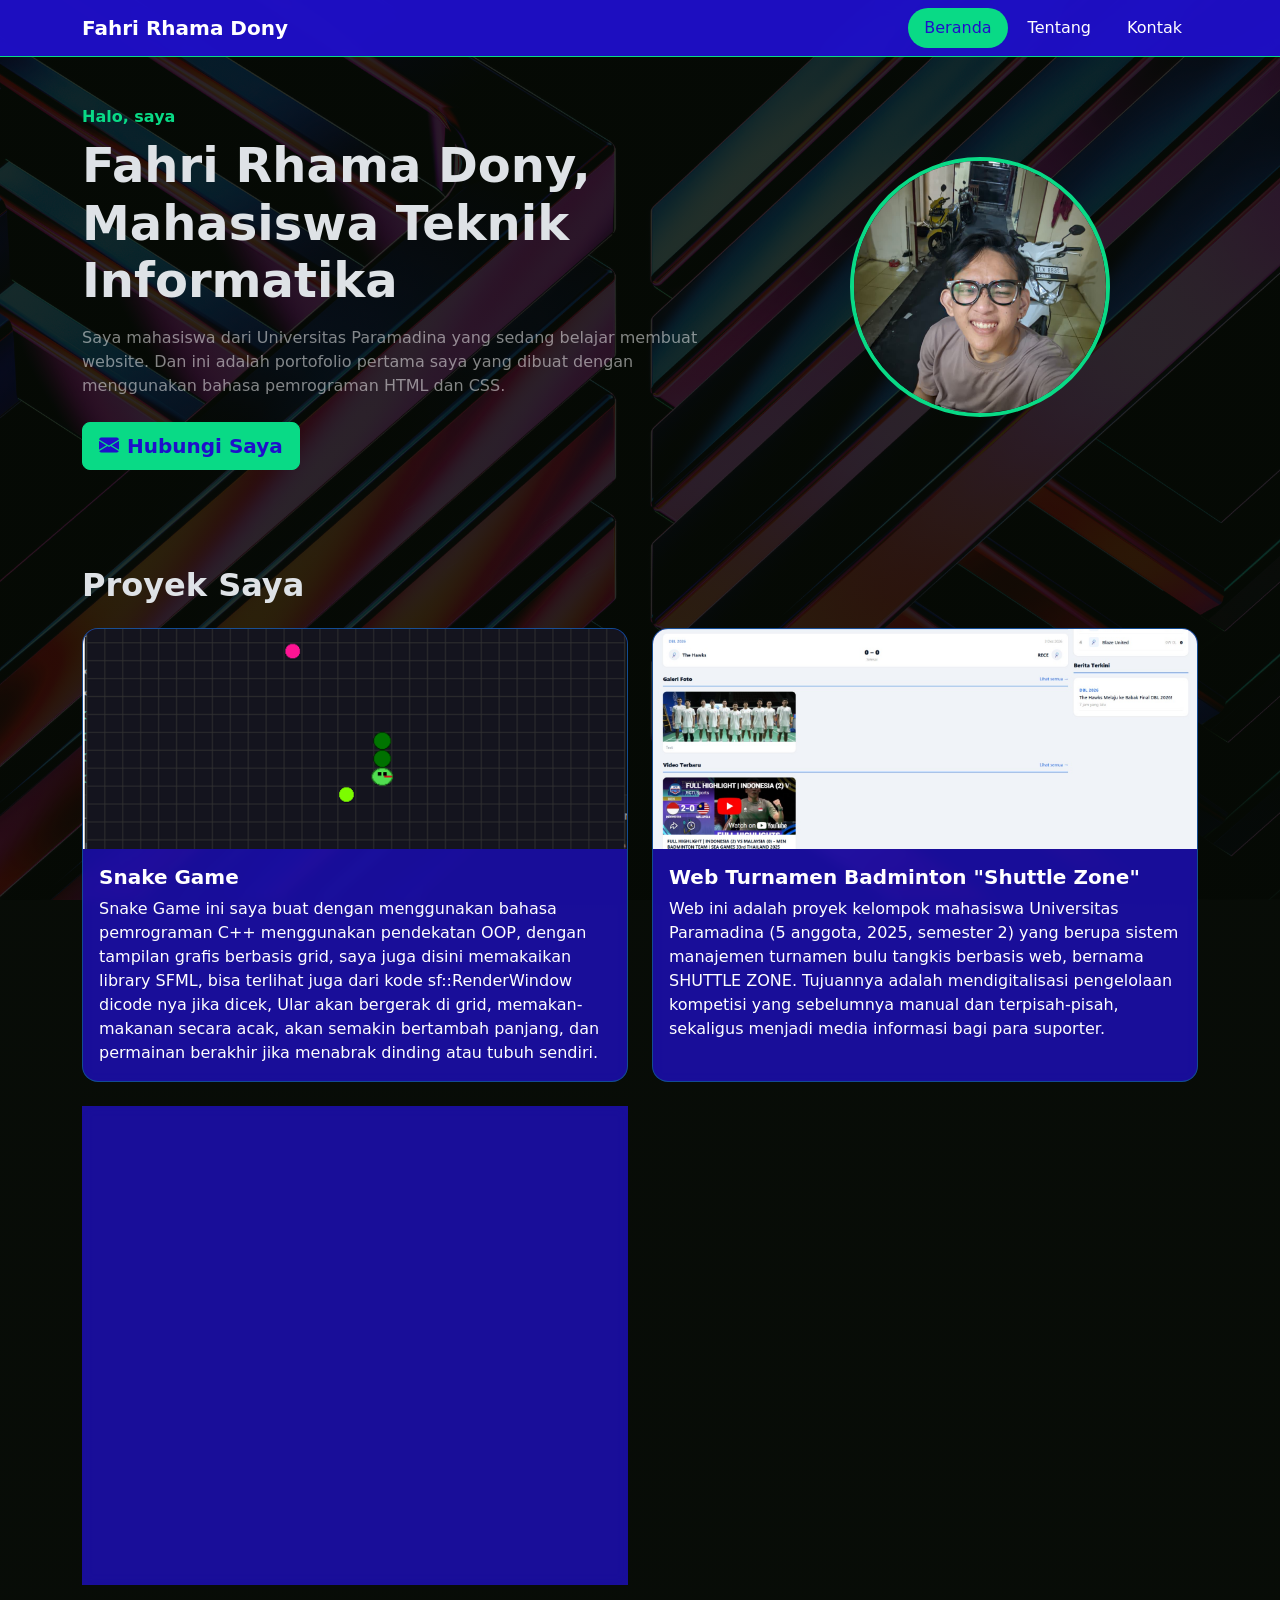
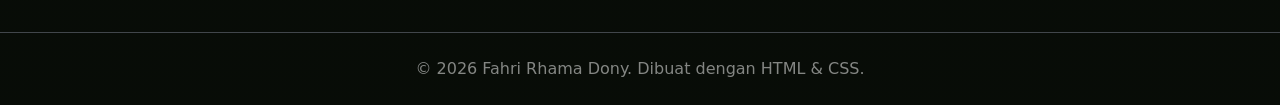
<file: index.html>
<!DOCTYPE html>
<html lang="id" data-bs-theme="dark">
<head>
  <meta charset="UTF-8">
  <meta name="viewport" content="width=device-width, initial-scale=1.0">
  <title>Beranda | Portofolio Fahri Rhama Dony</title>
  <link href="https://cdn.jsdelivr.net/npm/bootstrap@5.3.3/dist/css/bootstrap.min.css" rel="stylesheet">
  <link href="https://cdn.jsdelivr.net/npm/bootstrap-icons@1.11.3/font/bootstrap-icons.min.css" rel="stylesheet">
  <link rel="stylesheet" href="style.css">
</head>
<body>

  <nav class="navbar navbar-expand-lg navbar-custom sticky-top">
    <div class="container">
      <a class="navbar-brand fw-bold" href="index.html">Fahri Rhama Dony</a>
      <button class="navbar-toggler border-0" type="button"
              data-bs-toggle="collapse" data-bs-target="#navMenu"
              aria-controls="navMenu" aria-expanded="false" aria-label="Toggle navigation">
        <span class="navbar-toggler-icon"></span>
      </button>
      <div class="collapse navbar-collapse" id="navMenu">
        <ul class="navbar-nav ms-auto gap-1">
          <li class="nav-item"><a class="nav-link active" href="index.html">Beranda</a></li>
          <li class="nav-item"><a class="nav-link" href="tentang.html">Tentang</a></li>
          <li class="nav-item"><a class="nav-link" href="kontak.html">Kontak</a></li>
        </ul>
      </div>
    </div>
  </nav>

  <main class="container py-5">

    <!-- Hero -->
    <section class="row align-items-center g-5">
      <div class="col-lg-7 text-center text-lg-start">
        <p class="text-accent fw-semibold mb-2">Halo, saya</p>
        <h1 class="display-5 fw-bold mb-3">Fahri Rhama Dony, Mahasiswa Teknik Informatika</h1>
        <p class="text-white-50 mb-4">
          Saya mahasiswa dari Universitas Paramadina yang sedang belajar membuat website.
          Dan ini adalah portofolio pertama saya yang dibuat dengan menggunakan bahasa
          pemrograman HTML dan CSS.
        </p>
        <a href="kontak.html" class="btn btn-accent btn-lg">
          <i class="bi bi-envelope-fill me-2"></i>Hubungi Saya
        </a>
      </div>
      <div class="col-lg-5 text-center">
        <img src="asset/Profile.jpeg" alt="Foto profil" class="hero-img rounded-circle">
      </div>
    </section>

    <!-- Proyek -->
    <section class="mt-5 pt-5">
      <h2 class="fw-bold mb-4">Proyek Saya</h2>
      <div class="row g-4">
        <div class="col-md-6">
          <article class="card card-custom h-100">
            <img src="asset/Proyek 1.png" class="card-img-top" alt="Proyek 1">
            <div class="card-body">
              <h3 class="h5 card-title fw-bold">Snake Game</h3>
              <p class="card-text">
                Snake Game ini saya buat dengan menggunakan bahasa pemrograman C++ menggunakan
                pendekatan OOP, dengan tampilan grafis berbasis grid, saya juga disini memakaikan
                library SFML, bisa terlihat juga dari kode sf::RenderWindow dicode nya jika dicek,
                Ular akan bergerak di grid, memakan-makanan secara acak, akan semakin bertambah
                panjang, dan permainan berakhir jika menabrak dinding atau tubuh sendiri.
              </p>
            </div>
          </article>
        </div>
        <div class="col-md-6">
          <article class="card card-custom h-100">
            <img src="asset/Proyek 2.jpeg" class="card-img-top" alt="Proyek 2">
            <div class="card-body">
              <h3 class="h5 card-title fw-bold">Web Turnamen Badminton "Shuttle Zone"</h3>
              <p class="card-text">
                Web ini adalah proyek kelompok mahasiswa Universitas Paramadina (5 anggota,
                2025, semester 2) yang berupa sistem manajemen turnamen bulu tangkis berbasis
                web, bernama SHUTTLE ZONE. Tujuannya adalah mendigitalisasi pengelolaan
                kompetisi yang sebelumnya manual dan terpisah-pisah, sekaligus menjadi media
                informasi bagi para suporter.
              </p>
            </div>
          </article>
        </div>
        <div class="col-md-6">
          <article class="card card-custom h-100">
            <img src="asset/Proyek 3.png" class="card-img-top" alt="Proyek 3">
            <div class="card-body">
              <h3 class="h5 card-title fw-bold">Monster Blocks</h3>
              <p class="card-text">
                Monster Blocks sebuah game arcade sederhana bergaya breakout/tetris hybrid, di mana pemain mengendalikan sebuah paddle atau karakter untuk menghancurkan blok-blok monster yang tersusun di layar; setiap blok memiliki warna dan mungkin jumlah HP berbeda, dan ketika dihancurkan bisa memunculkan efek suara, partikel, atau skor bertambah, sementara pemain harus menghindari bola atau serangan monster yang jatuh agar tidak kehilangan nyawa. 
              </p>
            </div>
          </article>
        </div>
      </div>
    </section>

  </main>

  <footer class="text-center py-4 text-white-50 border-top border-secondary-subtle">
    <p class="mb-0">&copy; 2026 Fahri Rhama Dony. Dibuat dengan HTML &amp; CSS.</p>
  </footer>

  <script src="https://cdn.jsdelivr.net/npm/bootstrap@5.3.3/dist/js/bootstrap.bundle.min.js"></script>
</body>
</html>
</file>
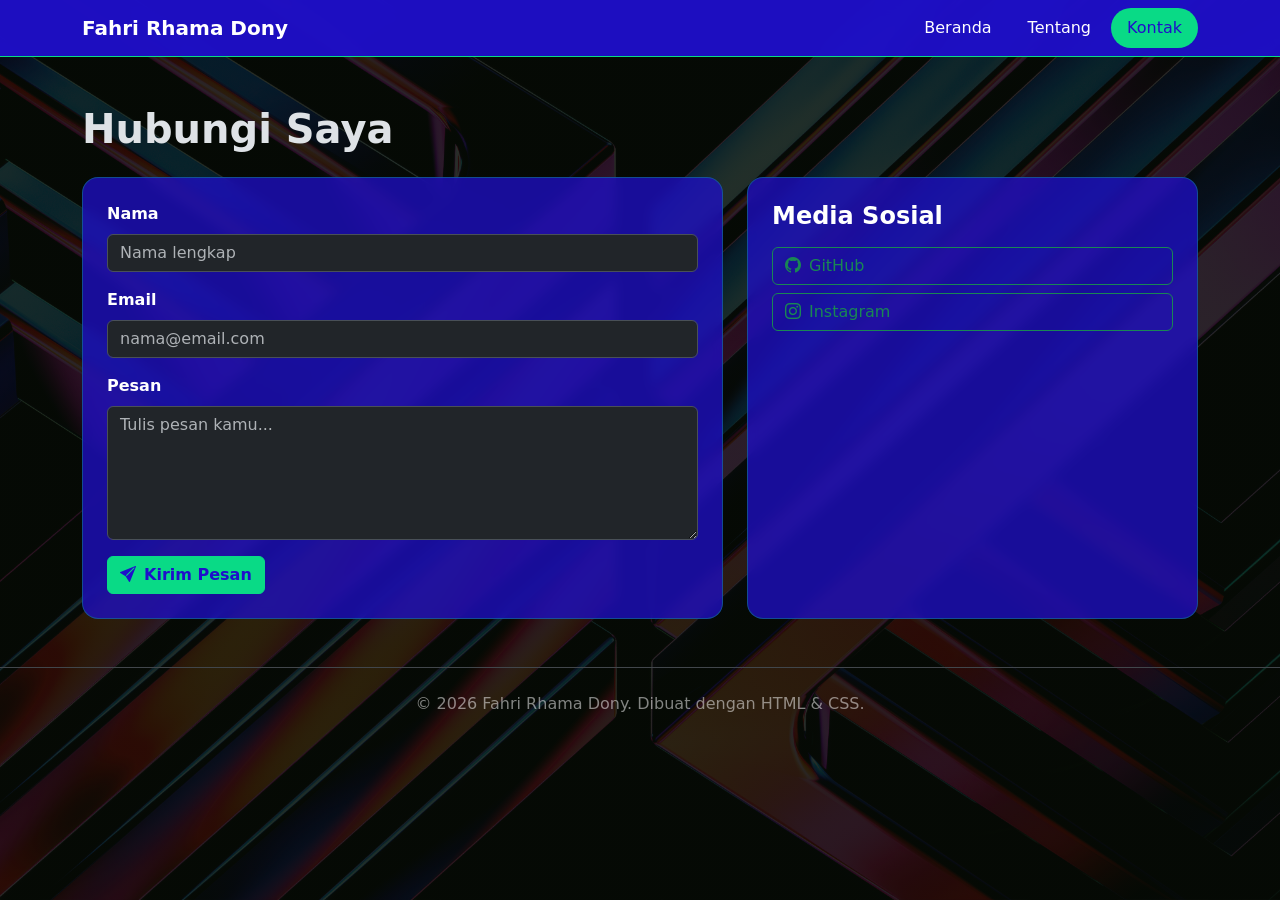
<file: kontak.html>
<!DOCTYPE html>
<html lang="id" data-bs-theme="dark">
<head>
  <meta charset="UTF-8">
  <meta name="viewport" content="width=device-width, initial-scale=1.0">
  <title>Kontak | Portofolio Fahri Rhama Dony</title>
  <link href="https://cdn.jsdelivr.net/npm/bootstrap@5.3.3/dist/css/bootstrap.min.css" rel="stylesheet">
  <link href="https://cdn.jsdelivr.net/npm/bootstrap-icons@1.11.3/font/bootstrap-icons.min.css" rel="stylesheet">
  <link rel="stylesheet" href="style.css">
</head>
<body>

  <nav class="navbar navbar-expand-lg navbar-custom sticky-top">
    <div class="container">
      <a class="navbar-brand fw-bold" href="index.html">Fahri Rhama Dony</a>
      <button class="navbar-toggler border-0" type="button"
              data-bs-toggle="collapse" data-bs-target="#navMenu"
              aria-controls="navMenu" aria-expanded="false" aria-label="Toggle navigation">
        <span class="navbar-toggler-icon"></span>
      </button>
      <div class="collapse navbar-collapse" id="navMenu">
        <ul class="navbar-nav ms-auto gap-1">
          <li class="nav-item"><a class="nav-link" href="index.html">Beranda</a></li>
          <li class="nav-item"><a class="nav-link" href="tentang.html">Tentang</a></li>
          <li class="nav-item"><a class="nav-link active" href="kontak.html">Kontak</a></li>
        </ul>
      </div>
    </div>
  </nav>

  <main class="container py-5">
    <h1 class="fw-bold mb-4">Hubungi Saya</h1>

    <div class="row g-4">
      <!-- Form -->
      <div class="col-lg-7">
        <section class="card card-custom h-100">
          <div class="card-body p-4">
            <form action="#" method="post">
              <div class="mb-3">
                <label for="nama" class="form-label fw-semibold">Nama</label>
                <input type="text" class="form-control" id="nama" name="nama"
                       placeholder="Nama lengkap" required>
              </div>
              <div class="mb-3">
                <label for="email" class="form-label fw-semibold">Email</label>
                <input type="email" class="form-control" id="email" name="email"
                       placeholder="nama@email.com" required>
              </div>
              <div class="mb-3">
                <label for="pesan" class="form-label fw-semibold">Pesan</label>
                <textarea class="form-control" id="pesan" name="pesan" rows="5"
                          placeholder="Tulis pesan kamu..."></textarea>
              </div>
              <button type="submit" class="btn btn-accent">
                <i class="bi bi-send-fill me-2"></i>Kirim Pesan
              </button>
            </form>
          </div>
        </section>
      </div>

      <!-- Media Sosial -->
      <div class="col-lg-5">
        <section class="card card-custom h-100">
          <div class="card-body p-4">
            <h2 class="h4 fw-bold mb-3">Media Sosial</h2>
            <div class="d-flex flex-column gap-2">
              <a href="https://github.com" target="_blank"
                 class="btn btn-outline-success d-flex align-items-center gap-2">
                <i class="bi bi-github"></i> GitHub
              </a>
              <a href="https://instagram.com" target="_blank"
                 class="btn btn-outline-success d-flex align-items-center gap-2">
                <i class="bi bi-instagram"></i> Instagram
              </a>
            </div>
          </div>
        </section>
      </div>
    </div>
  </main>

  <footer class="text-center py-4 text-white-50 border-top border-secondary-subtle">
    <p class="mb-0">&copy; 2026 Fahri Rhama Dony. Dibuat dengan HTML &amp; CSS.</p>
  </footer>

  <script src="https://cdn.jsdelivr.net/npm/bootstrap@5.3.3/dist/js/bootstrap.bundle.min.js"></script>
</body>
</html>
</file>
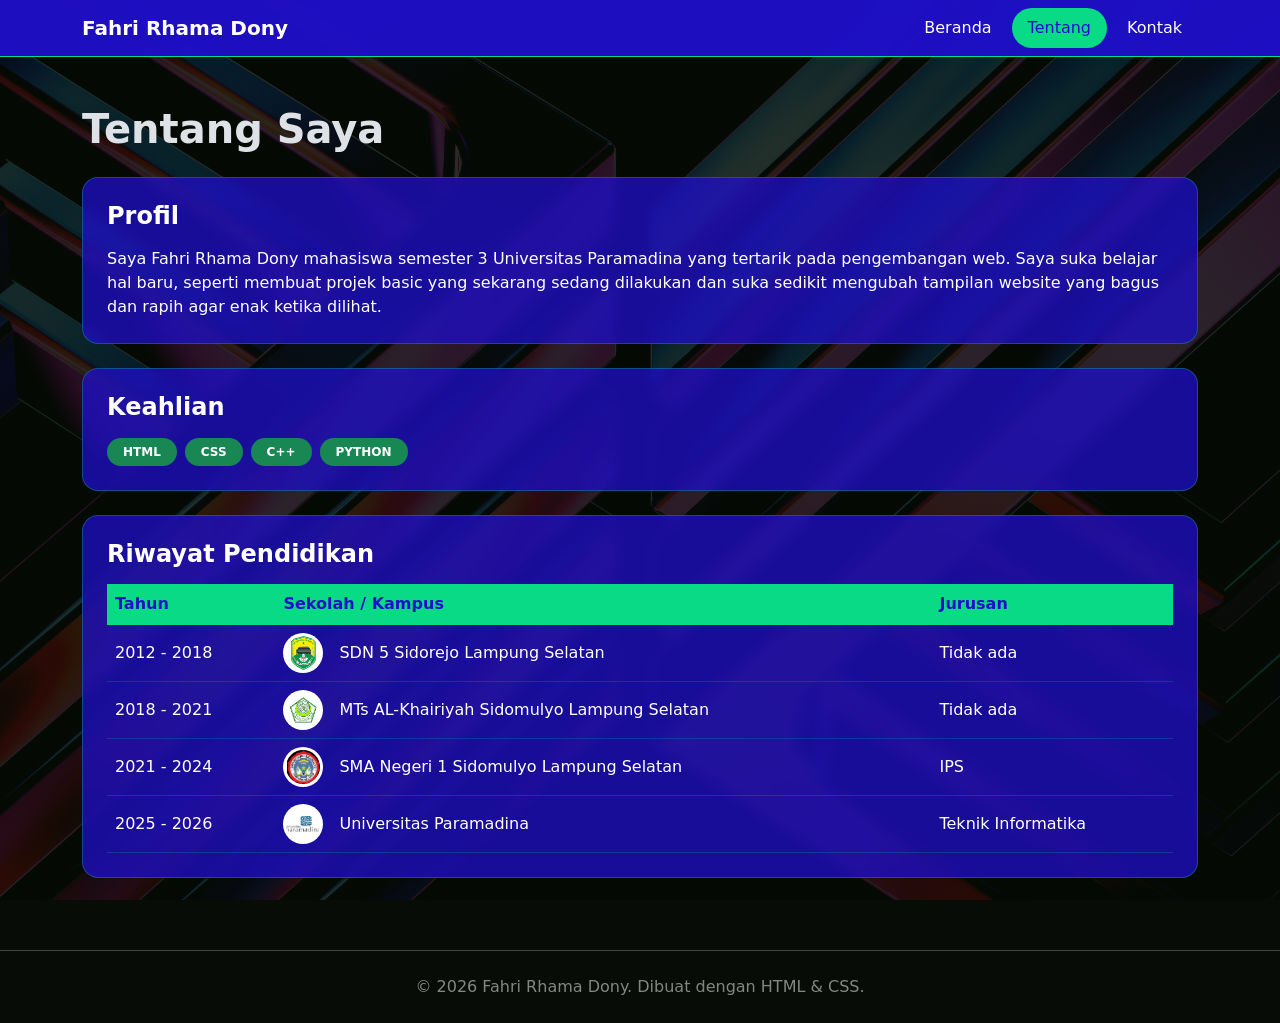
<file: tentang.html>
<!DOCTYPE html>
<html lang="id" data-bs-theme="dark">
<head>
  <meta charset="UTF-8">
  <meta name="viewport" content="width=device-width, initial-scale=1.0">
  <title>Tentang | Portofolio Fahri Rhama Dony</title>
  <link href="https://cdn.jsdelivr.net/npm/bootstrap@5.3.3/dist/css/bootstrap.min.css" rel="stylesheet">
  <link href="https://cdn.jsdelivr.net/npm/bootstrap-icons@1.11.3/font/bootstrap-icons.min.css" rel="stylesheet">
  <link rel="stylesheet" href="style.css">
</head>
<body>

  <nav class="navbar navbar-expand-lg navbar-custom sticky-top">
    <div class="container">
      <a class="navbar-brand fw-bold" href="index.html">Fahri Rhama Dony</a>
      <button class="navbar-toggler border-0" type="button"
              data-bs-toggle="collapse" data-bs-target="#navMenu"
              aria-controls="navMenu" aria-expanded="false" aria-label="Toggle navigation">
        <span class="navbar-toggler-icon"></span>
      </button>
      <div class="collapse navbar-collapse" id="navMenu">
        <ul class="navbar-nav ms-auto gap-1">
          <li class="nav-item"><a class="nav-link" href="index.html">Beranda</a></li>
          <li class="nav-item"><a class="nav-link active" href="tentang.html">Tentang</a></li>
          <li class="nav-item"><a class="nav-link" href="kontak.html">Kontak</a></li>
        </ul>
      </div>
    </div>
  </nav>

  <main class="container py-5">
    <h1 class="fw-bold mb-4">Tentang Saya</h1>

    <!-- Profil -->
    <section class="card card-custom mb-4">
      <div class="card-body p-4">
        <h2 class="h4 fw-bold mb-3">Profil</h2>
        <p class="mb-0">
          Saya Fahri Rhama Dony mahasiswa semester 3 Universitas Paramadina yang tertarik pada
          pengembangan web. Saya suka belajar hal baru, seperti membuat projek basic yang
          sekarang sedang dilakukan dan suka sedikit mengubah tampilan website yang bagus dan
          rapih agar enak ketika dilihat.
        </p>
      </div>
    </section>

    <!-- Keahlian -->
    <section class="card card-custom mb-4">
      <div class="card-body p-4">
        <h2 class="h4 fw-bold mb-3">Keahlian</h2>
        <div class="d-flex flex-wrap gap-2">
          <span class="badge rounded-pill text-bg-success px-3 py-2">HTML</span>
          <span class="badge rounded-pill text-bg-success px-3 py-2">CSS</span>
          <span class="badge rounded-pill text-bg-success px-3 py-2">C++</span>
          <span class="badge rounded-pill text-bg-success px-3 py-2">PYTHON</span>
        </div>
      </div>
    </section>

    <!-- Riwayat Pendidikan -->
    <section class="card card-custom mb-4">
      <div class="card-body p-4">
        <h2 class="h4 fw-bold mb-3">Riwayat Pendidikan</h2>
        <div class="table-responsive">
          <table class="table table-custom align-middle mb-0">
            <thead>
              <tr>
                <th scope="col">Tahun</th>
                <th scope="col">Sekolah / Kampus</th>
                <th scope="col">Jurusan</th>
              </tr>
            </thead>
            <tbody>
              <tr>
                <td>2012 - 2018</td>
                <td>
                  <div class="d-flex align-items-center gap-3">
                    <img src="image/logo-sd.jpg" alt="Logo SD" class="sekolah-logo">
                    <span>SDN 5 Sidorejo Lampung Selatan</span>
                  </div>
                </td>
                <td>Tidak ada</td>
              </tr>
              <tr>
                <td>2018 - 2021</td>
                <td>
                  <div class="d-flex align-items-center gap-3">
                    <img src="image/logo-smp.jpeg" alt="Logo SMP" class="sekolah-logo">
                    <span>MTs AL-Khairiyah Sidomulyo Lampung Selatan</span>
                  </div>
                </td>
                <td>Tidak ada</td>
              </tr>
              <tr>
                <td>2021 - 2024</td>
                <td>
                  <div class="d-flex align-items-center gap-3">
                    <img src="image/logo-sma.png" alt="Logo SMA Negeri 1 Sidomulyo" class="sekolah-logo">
                    <span>SMA Negeri 1 Sidomulyo Lampung Selatan</span>
                  </div>
                </td>
                <td>IPS</td>
              </tr>
              <tr>
                <td>2025 - 2026</td>
                <td>
                  <div class="d-flex align-items-center gap-3">
                    <img src="image/logo-universitas.png" alt="Logo Universitas Paramadina" class="sekolah-logo">
                    <span>Universitas Paramadina</span>
                  </div>
                </td>
                <td>Teknik Informatika</td>
              </tr>
            </tbody>
          </table>
        </div>
      </div>
    </section>
  </main>

  <footer class="text-center py-4 text-white-50 border-top border-secondary-subtle">
    <p class="mb-0">&copy; 2026 Fahri Rhama Dony. Dibuat dengan HTML &amp; CSS.</p>
  </footer>

  <script src="https://cdn.jsdelivr.net/npm/bootstrap@5.3.3/dist/js/bootstrap.bundle.min.js"></script>
</body>
</html>
</file>
<file: style.css>
:root {
  --accent: #09da86;
  --accent-hover: #07b871;
  --deep-blue: #1f0fcb;
}

body {
  background:
    linear-gradient(rgba(6, 11, 5, 0.85), rgba(6, 11, 5, 0.85)),
    url("image/wallpaper.jpg") center/cover fixed;
  min-height: 100vh;
  font-family: "Segoe UI", system-ui, sans-serif;
}

/* Navbar */
.navbar-custom {
  background-color: rgba(31, 15, 203, 0.95);
  backdrop-filter: blur(8px);
  border-bottom: 1px solid var(--accent);
}
.navbar-custom .navbar-brand { color: #fff; }
.navbar-custom .nav-link {
  color: #fff;
  border-radius: 999px;
  padding: 0.5rem 1rem !important;
  transition: all 0.2s;
}
.navbar-custom .nav-link:hover,
.navbar-custom .nav-link.active {
  background-color: var(--accent);
  color: var(--deep-blue) !important;
}

/* Aksen */
.text-accent { color: var(--accent) !important; }

/* Tombol */
.btn-accent {
  background-color: var(--accent);
  border-color: var(--accent);
  color: var(--deep-blue);
  font-weight: 600;
}
.btn-accent:hover,
.btn-accent:focus {
  background-color: var(--accent-hover);
  border-color: var(--accent-hover);
  color: var(--deep-blue);
}

/* Kartu */
.card-custom {
  background-color: rgba(31, 15, 203, 0.75);
  border: 1px solid rgba(9, 218, 134, 0.3);
  border-radius: 1rem;
  color: #fff;
  overflow: hidden;
  backdrop-filter: blur(6px);
  transition: transform 0.2s, box-shadow 0.2s;
}
.card-custom:hover {
  transform: translateY(-4px);
  box-shadow: 0 12px 24px rgba(9, 218, 134, 0.15);
}
.card-custom .card-img-top {
  border-radius: 0;
  max-height: 220px;
  object-fit: cover;
}

/* Hero */
.hero-img {
  width: 260px;
  height: 260px;
  object-fit: cover;
  border: 4px solid var(--accent);
}

/* Tabel */
.table-custom {
  --bs-table-bg: transparent;
  --bs-table-color: #fff;
  --bs-table-border-color: rgba(9, 218, 134, 0.2);
}
.table-custom thead th {
  background-color: var(--accent);
  color: var(--deep-blue);
  border-color: var(--accent);
}
.table-custom tbody tr { transition: background 0.2s; }
.table-custom tbody tr:hover {
  background-color: rgba(9, 218, 134, 0.12);
}

/* Logo sekolah */
.sekolah-logo {
  width: 40px;
  height: 40px;
  object-fit: contain;
  background: #fff;
  border-radius: 50%;
  padding: 3px;
}

/* Form */
.form-control:focus,
.form-control:focus-visible {
  border-color: var(--accent);
  box-shadow: 0 0 0 0.25rem rgba(9, 218, 134, 0.25);
}
</file>
